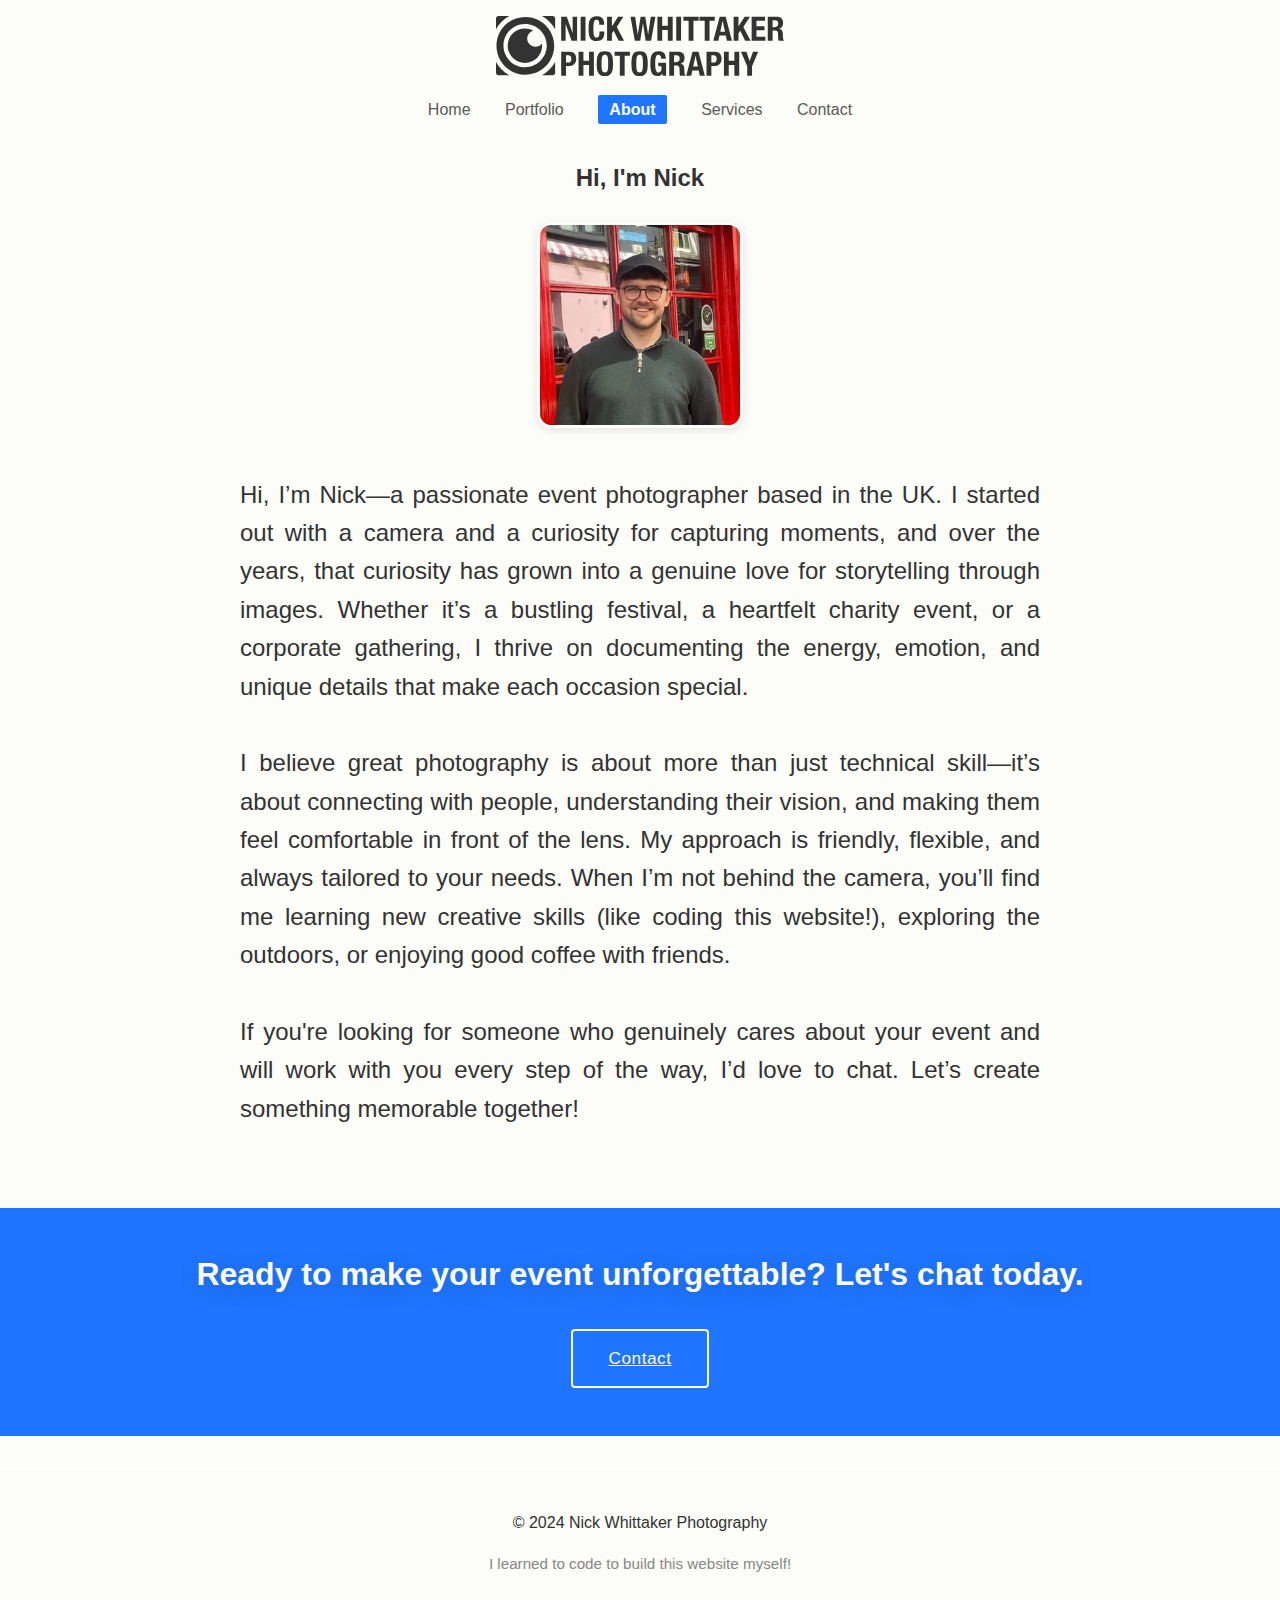
<file: about.html>
<!DOCTYPE html>
<html lang="en">
<head>
    <meta charset="UTF-8">
    <meta name="viewport" content="width=device-width, initial-scale=1.0">
    <title>About | Nick Whittaker Photography</title>
    <link href="https://fonts.googleapis.com/css2?family=Montserrat:wght@400;500;700&display=swap" rel="stylesheet">
    <link rel="stylesheet" href="styles.css">
</head>
<body>
    <header>
        <a href="index.html">
            <img src="images/NWP-logo.svg" alt="Nick Whittaker Photography" class="logo">
        </a>

        <button class="dropdown-toggle" aria-label="Open navigation" aria-expanded="false">&#9660;</button>


        <nav>
            <a href="index.html" class="nav-link">Home</a>
            <a href="portfolio.html" class="nav-link">Portfolio</a>
            <a href="about.html" class="nav-link">About</a>
            <a href="services.html" class="nav-link">Services</a>
            <a href="contact.html" class="nav-link">Contact</a>
        </nav>
    </header>

    <main>
        <h2 class="page-title">Hi, I'm Nick</h2>
        <img src="images/myself.png" alt="Nick Whittaker" class="profile-photo">
        <p class="about-text">
            Hi, I’m Nick—a passionate event photographer based in the UK. I started out with a camera and a curiosity for capturing moments, and over the years, that curiosity has grown into a genuine love for storytelling through images. Whether it’s a bustling festival, a heartfelt charity event, or a corporate gathering, I thrive on documenting the energy, emotion, and unique details that make each occasion special.
        </br>
        </br>
            I believe great photography is about more than just technical skill—it’s about connecting with people, understanding their vision, and making them feel comfortable in front of the lens. My approach is friendly, flexible, and always tailored to your needs. When I’m not behind the camera, you’ll find me learning new creative skills (like coding this website!), exploring the outdoors, or enjoying good coffee with friends.
        </br>
        </br>
            If you're looking for someone who genuinely cares about your event and will work with you every step of the way, I’d love to chat. Let’s create something memorable together!
        </p>

        <section class="cta-section about-cta">
            <h2>Ready to make your event unforgettable? Let's chat today.</h2>
            <a href="contact.html" class="cta-btn">Contact</a>
        </section>
    </main>

    <footer>
        <p>&copy; 2024 Nick Whittaker Photography</p>
        <p class="footer-note">
            I learned to code to build this website myself!
        </p>
    </footer>

    <script src="script.js"></script>

</body>
</html>
</file>
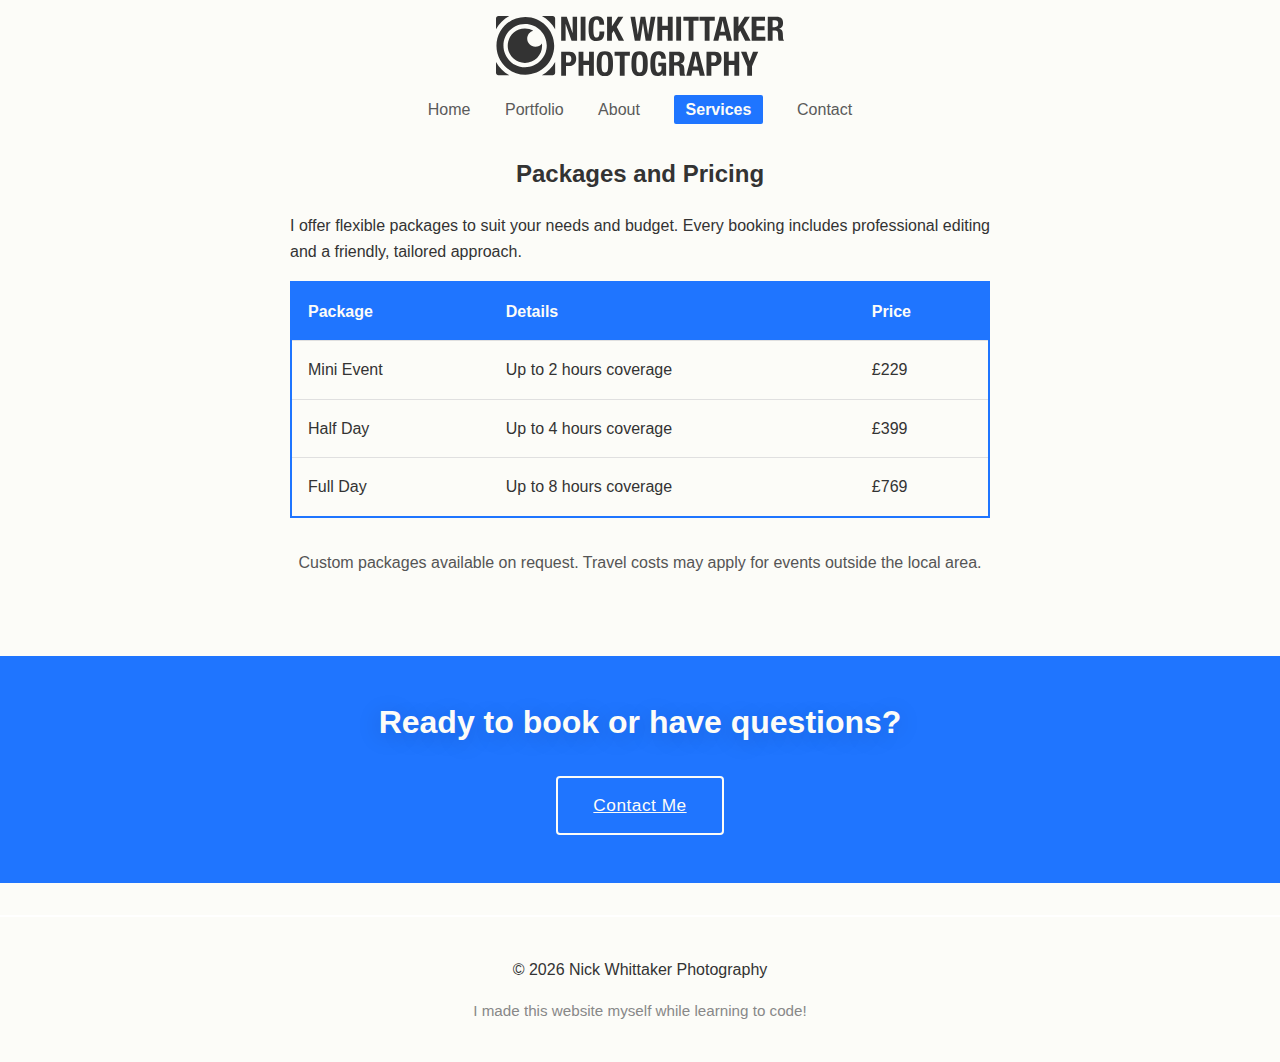
<file: services.html>
<!DOCTYPE html>
<html lang="en">
<head>
    <meta charset="UTF-8">
    <meta name="viewport" content="width=device-width, initial-scale=1.0">
    <title>Services & Pricing | Nick Whittaker Photography</title>
    <link rel="stylesheet" href="styles.css">
</head>
<body>
    <header>
        <a href="index.html">
            <img src="images/NWP-logo.svg" alt="Nick Whittaker Photography" class="logo">
        </a>
        
        <button class="dropdown-toggle" aria-label="Open navigation" aria-expanded="false">&#9660;</button>


        <nav>
            <a href="index.html">Home</a>
            <a href="portfolio.html">Portfolio</a>
            <a href="about.html">About</a>
            <a href="services.html" class="active">Services</a>
            <a href="contact.html">Contact</a>
        </nav>
    </header>
    <main>
        <section class="about-brief-portfolio">
            <div class="about-brief-inner">
                <h2 style="text-align: center;">Packages and Pricing</h2>
                <p>I offer flexible packages to suit your needs and budget. Every booking includes professional editing and a friendly, tailored approach.</p>
            </div>
        </section>
        <section>
            <div style="max-width:700px; margin:1rem auto; ">
                <table style="width:100%; border-collapse:collapse; ">
                    <thead>
                        <tr style="background:#f9f9f9;">
                            <th style="padding:1rem; border-bottom:1px solid #e0e0e0; text-align:left; color: #FCFCF8;">Package</th>
                            <th style="padding:1rem; border-bottom:1px solid #e0e0e0; text-align:left; color: #FCFCF8;">Details</th>
                            <th style="padding:1rem; border-bottom:1px solid #e0e0e0; text-align:left; color: #FCFCF8;">Price</th>
                        </tr>
                    </thead>
                    <tbody>
                        <tr>
                            <td style="padding:1rem; border-bottom:1px solid #e0e0e0;">Mini Event</td>
                            <td style="padding:1rem; border-bottom:1px solid #e0e0e0;">Up to 2 hours coverage</td>
                            <td style="padding:1rem; border-bottom:1px solid #e0e0e0;">£229</td>
                        </tr>
                        <tr>
                            <td style="padding:1rem; border-bottom:1px solid #e0e0e0;">Half Day</td>
                            <td style="padding:1rem; border-bottom:1px solid #e0e0e0;">Up to 4 hours coverage</td>
                            <td style="padding:1rem; border-bottom:1px solid #e0e0e0;">£399</td>
                        </tr>
                        <tr>
                            <td style="padding:1rem; border-bottom:1px solid #e0e0e0;">Full Day</td>
                            <td style="padding:1rem; border-bottom:1px solid #e0e0e0;">Up to 8 hours coverage</td>
                            <td style="padding:1rem; border-bottom:1px solid #e0e0e0;">£769</td>
                        </tr>
                    </tbody>
                </table>
                <p style="margin-top:2rem; margin-bottom: 5rem; text-align: center; color:#555;">Custom packages available on request. Travel costs may apply for events outside the local area.</p>
            </div>
        </section>
        <section class="cta-section">
            <h2>Ready to book or have questions?</h2>
            <a href="contact.html" class="cta-btn">Contact Me</a>
        </section>
    </main>
    <footer>
        <p>&copy; <span id="year"></span> Nick Whittaker Photography</p>

        <script>
        document.getElementById("year").textContent = new Date().getFullYear();
        </script>
        <p class="footer-note">I made this website myself while learning to code!</p>
    </footer>
    <script src="script.js"></script>
</body>
</html>
</file>
<file: styles.css>
:root {
  /* Color Variables */
  --primary-color: #333333;       /* Main brand color (black) */
  --secondary-color: #5a5a5a;     /* Secondary color (dark gray) */
  --accent-color: rgb(255, 255, 255);        /* Accent color (dark-gold) */
  --dark-accent-color: rgb(205, 202, 178);        /* Accent color (dark-gold) */
  --dark-gold: #1f75ff;
  --text-color: #333333;          /* Default text color */
  --light-text: #1f75ffc5;          /* Light text (for dark backgrounds) */
  --lightest-text: #fcfcf8;
  --background: #fcfcf8;          /* Page background */
  --card-bg: #fcfcf8;            /* Card/form backgrounds */
  /*--border-color: #dddddd;        Borders and subtle lines */
  --shadow-color: rgba(0, 0, 0, 0.1); /* Shadow opacity */
}

/* General Styles */
body {
  font-family:  Helvetica, sans-serif;
  margin: 0;
  line-height: 1.6;
  color: var(--text-color);
  background: var(--background);
}

/* Logo Styles */
.logo {
  height: 60px; /* Adjust as needed */
  width: auto;
  margin: 0 auto;
  display: block;
}



header {
  background: var(--card-bg);
  padding: 1rem;
  text-align: center;
  margin-bottom: 0;
  padding-bottom: 0.5rem;
  border-bottom: 1px solid var(--border-color);
}

h1 {
  font-size: 2rem;
  margin: 0;
  color: var(--primary-color);
}

h2 {
  color: var(--primary-color);
}

nav {
  margin-top: 1rem;
}

nav a {
  margin: 0 15px;
  text-decoration: none;
  color: var(--secondary-color);
  font-weight: 500;
  transition: color 0.4s ease;
  display: inline-flex;
  align-items: center;
  height: 2.2em;
  line-height: 2.2em;
  /* Ensures vertical centering for all nav links */
}

/* Active nav link styling */
nav a.active {
  color: var(--lightest-text);
  background: var(--dark-gold);
  border-radius: 2px;
  padding: 0 0.7em;
  font-weight: 700;
  transition: background 0.2s, color 0.2s;
  height: 1.4em;
  line-height: 2.2em;
  display: inline-flex;
  align-items: center;
  /* Remove vertical padding for perfect centering */
}

nav a:hover {
  color: var(--light-text);
}


/* Making nav text white when  clicked */
nav a:active {
  color: rgb(221, 221, 221);
}


main {
  max-width: 1200px;
  margin: 0.5rem auto !important;
  padding: 0 1rem;
}

/* Hero Section */
.hero {
  position: relative;
  width: 100vw;
  left: 50%;
  right: 50%;
  margin-left: -50vw;
  margin-right: -50vw;
  height: 70vh;
  min-height: 400px;
  max-height: 80vh;
  display: flex;
  align-items: center;
  justify-content: center;
  text-align: center;
  overflow: hidden;
  color: var(--lightest-text);
  background: none;
  padding: 0;
  margin-top: 0 !important;
  border-top: none !important;
}

.hero-carousel-bg {
  position: absolute;
  top: 0; left: 0; width: 100vw; height: 100%;
  z-index: 1;
  pointer-events: none;
  margin: 0;
  padding: 0;
}

.hero-carousel-bg .carousel-overlay {
  position: absolute;
  top: 0; left: 0; width: 100%; height: 100%;
  background: rgba(0,0,0,0.7); /* Adjust for more/less darkness */
  z-index: 3;
  pointer-events: none;
}

.hero-carousel-bg .carousel,
.hero-carousel-bg .carousel-container,
.hero-carousel-bg .carousel-images,
.hero-carousel-bg .carousel-image {
  margin: 0 !important;
  padding: 0 !important;
  width: 100vw !important;
  height: 100% !important;
  max-width: none !important;
  min-width: 0 !important;
  min-height: 0 !important;
  aspect-ratio: unset !important;
  box-sizing: border-box;
}

.carousel {
  margin: 0 !important;
  padding: 0 !important;
  background: none !important;
  box-shadow: none !important;
}

.hero-content {
  position: relative;
  z-index: 2;
  width: 100%;
  display: flex;
  flex-direction: column;
  align-items: center;
  justify-content: center;
  gap: 2.5rem;
  height: 100%;
}

.hero h2 {
  color: #fff;
  font-size: 4rem;
  margin: 0;
  margin-top: 2rem;
  text-shadow: 0 4px 24px rgba(0,0,0,0.85);
  letter-spacing: 1.5px;
}

.hero p {
  color: var(--accent-color);
  font-size: 2.2rem;
  font-weight: 400;
  margin: 0;
  text-shadow: 0 2px 12px rgba(0,0,0,0.45);
}

.hero .buttons a {
  display: inline-block;
  background: var(--dark-gold);
  color: var(--lightest-text);
  border: 2px solid var(--dark-gold);
  font-size: 1.08rem;
  font-weight: 900;
  padding: 0.85rem 1rem;
  border-radius: 2px;
  transition: background 0.2s, color 0.2s, border-color 0.2s;
  cursor: pointer;
  letter-spacing: 0.5px;
  box-sizing: border-box;
  /* Override previous width for consistency with CTA */
  width: auto;
  min-width: 130px;
  box-shadow: 0 4px 24px rgba(0, 0, 0, 0.85);


}

.hero .buttons a:hover {
  background: transparent;
  color: #fff;
  border-color: var(--dark-gold);
}

/* Buttons */
.buttons {
  display: flex;        /* Align buttons horizontally */
  gap: 1rem;           /* Space between buttons */
  justify-content: center; /* Center the buttons */
}

.buttons a {
  color: var(--dark-gold);
  border: 1px solid var(--dark-gold); /* Combined border properties */
  padding: 0.7rem 0.5rem;
  text-decoration: none;
  border-radius: 2px;   /* Optional rounded corners */
  transition: all 0.3s ease;
  width: 130px;
}

.buttons a:hover {
  background: #bbb38d28; /* Light red background on hover */
}

.page-title {
  font-size: 1.5rem;
  color: var(--primary-color);
  text-align: center;
  margin: 1.5rem 0;
  font-weight: 700;
}

.page-desc {
  font-size: 1.2rem;
  color: var(--primary-color);
  text-align: center;
  margin-bottom: 2rem;
}
/* Gallery Section */
.gallery {
  display: grid;
  grid-template-columns: repeat(auto-fill, minmax(300px, 1fr));
  gap: 1rem;
  margin-top: 2rem;
  margin-bottom: 4rem;;
}

.gallery img {
  width: 100%;
  height: 300px;
  object-fit: cover;
  border-radius: 2px;
  box-shadow: 0 2px 4px var(--shadow-color);
  transition: transform 0.3s;
  background: var(--card-bg);
}

/* About Section */
.profile-photo {
  width: 200px;
  height: 200px;
  border-radius: 7%;
  object-fit: cover;
  display: block;
  margin: 1rem auto;
  box-shadow: 0 2px 8px var(--shadow-color);
  border: 3px solid var(--card-bg);
}

.about-text {
  max-width: 800px;
  margin: 2rem auto 4rem auto;
  padding: 1rem;
  font-size: 1.5rem;
  font-weight: 400;
  line-height: 1.6;
  color: var(--primary-color);
  text-align: justify;
}

/* About Brief Section - Centered, Modern, Readable */
.about-brief {
  width: 100%;
  margin: 0 auto 0rem auto;
  padding: 3rem 0 3rem 0;
  background: var(--card-bg);
  display: flex;
  justify-content: center;
  align-items: center;
}

.about-brief-services {
  width: 100%;
  margin: 0 auto 0rem auto;
 
  background: var(--card-bg);
  display: flex;
  justify-content: center;
  align-items: center;
}

.about-brief-inner {
  max-width: 700px;
  margin: 0 auto;
  text-align: justify;
}

.about-brief p {
  font-size: 1.5rem;
  color: var(--primary-color);
  margin: 0rem 0;
  line-height: 1.7;
  font-weight: 400;
}

.about-brief p strong {
  color: var(--dark-gold);
  font-weight: 700;
  letter-spacing: 0.5px;
}

@media (max-width: 700px) {
  .about-brief {
    padding: 2rem 0 0rem 0 !important;
  }

  .about-brief-inner {
    padding: 0rem 0.5rem;
  }
  .about-brief p {
    font-size: 1.05rem;
  }

  .about-text {
    font-size: 1.05rem;
    padding: 0 1rem;
  }

  .contact-page p {
    font-size: 1.05rem;
  }

  
}

/* Contact Form */
form {
  max-width: 500px;
  margin: 2rem auto;
  background: var(--card-bg);
  padding: 2rem;
  border-radius: 2px;
  box-shadow: 0 2px 8px var(--shadow-color);
  border: 1px solid var(--border-color);
}

button[type="submit"] {
  background: var(--dark-gold);
  color: var(--lightest-text);
  border: none;
  padding: 0.8rem 1.5rem;
  border-radius: 2px;
  cursor: pointer;
  transition: background 0.3s;
}

button[type="submit"]:hover {
  background: var(--secondary-color);
  color: var(--dark-gold);
}

/* Footer */
footer {
  text-align: center;
  padding: 1.5rem;
  background: var(--card-bg);
  margin-top: 2rem;
  border-top: 2px solid var(--accent-color);
  color: var(--primary-color);
}

.footer-note {
  font-size: 0.95rem;
  color: #888;
  margin-top: 0.5rem;
}

/* Contact Page Specific Styles */
.contact-page {
    max-width: 600px;
    margin: 2rem auto;
    padding: 0 1rem;
}



/* ===== Modern Contact Form Styles ===== */
form {
  max-width: 500px;
  margin: 2rem auto;
  background: var(--card-bg);
  padding: 2.5rem;
  border-radius: 8px;
  box-shadow: 0 4px 12px rgba(0, 0, 0, 0.08);
  border: 1px solid #e0e0e0;
}

.form-group {
  margin-bottom: 1rem;
}

.form-group label {
  display: block;
  margin-bottom: 0.8rem;
  font-weight: 600;
  color: #444;
  font-size: 0.95rem;
  letter-spacing: 0.3px;
}

.form-group input,
.form-group textarea {
  width: 100%;
  padding: 1rem;
  border: 1px solid #e0e0e0;
  border-radius: 6px;
  font-family: Helvetica, sans-serif;
  font-size: 1rem;
  box-sizing: border-box;
  background: #f9f9f9;
  transition: all 0.2s ease;
}

.form-group textarea {
  min-height: 150px;
  resize: vertical;
}

.form-group input:focus,
.form-group textarea:focus {
  outline: none;
  border-color: #999;
  background: #fff;
  box-shadow: 0 0 0 3px rgba(0, 0, 0, 0.05);
}

.submit-btn {
  display: block;
  width: 100%;
  padding: 1.1rem;
  margin-top: 1.5rem;
  background: #000;
  color: white;
  border: none;
  border-radius: 6px;
  font-size: 1rem;
  font-weight: 600;
  letter-spacing: 0.5px;
  cursor: pointer;
  transition: background 0.2s ease;
}

.submit-btn:hover {
  background: #333;
}

/* Status message styling */
#form-status {
  margin-top: 1.8rem;
  padding: 1rem;
  border-radius: 6px;
  text-align: center;
  font-size: 0.95rem;
}

/* Carousel Section - 4:3 Ratio, DSLR Showcase, Smoother Transition */
.carousel {
  margin: 3rem auto 2rem auto;
  max-width: 100vw;
  background: none;
  border-radius: 0;
  box-shadow: none;
  padding: 0;
  display: flex;
  flex-direction: column;
  align-items: center;
}

.carousel-container {
  position: relative;
  width: 90vw;
  max-width: 1400px;
  min-width: 320px;
  aspect-ratio: 4 / 3;
  display: flex;
  align-items: center;
  justify-content: center;
  background: none;
  box-shadow: none;
}

.carousel-images {
  width: 100%;
  height: 100%;
  overflow: hidden;
  display: flex;
  justify-content: center;
  align-items: center;
  background: none;
  position: relative;
}

.carousel-image {
  display: block;
  position: absolute;
  top: 0; left: 0; width: 100%; height: 100%;
  object-fit: cover;
  object-position: top center; /* Where the image focuses on when resized. */
  border-radius: 0;
  box-shadow: none;
  opacity: 0;
  transition: opacity 1s cubic-bezier(0.4,0,0.2,1);
  z-index: 1;
}

.carousel-image.active {
  opacity: 1;
  z-index: 2;
}

.carousel-btn {
  background: rgba(255,255,255,0.7);
  color: var(--primary-color);
  border: none;
  border-radius: 50%;
  width: 38px;
  height: 38px;
  font-size: 1.7rem;
  cursor: pointer;
  position: absolute;
  top: 50%;
  transform: translateY(-50%);
  z-index: 10;
  opacity: 0.7;
  transition: background 0.6s, opacity 0.2s;
  box-shadow: 0 2px 8px var(--shadow-color);
}

.carousel-btn:hover {
  background: var(--accent-color);
  color: #fff;
  opacity: 1;
}

.carousel-btn.prev {
  left: 10px;
}

.carousel-btn.next {
  right: 10px;
}

@media (max-width: 1400px) {
  .carousel-container, .carousel-image {
    max-width: 100vw;
  }
}
@media (max-width: 900px) {
  .carousel-container {
    aspect-ratio: 4 / 3;
  }
  .carousel-image {
    max-height: none;
  }
  .hero {
    height: 40vh;
    min-height: 220px;
  }
}
@media (max-width: 600px) {
  .carousel-container {
    aspect-ratio: 4 / 3;
  }
  .carousel-image {
    max-height: none;
  }
  .carousel-btn {
    width: 28px;
    height: 28px;
    font-size: 1.1rem;
    left: 2px;
    right: 2px;
  }
  .hero {
    height: 38vh;
    min-height: 160px;
    padding: 0 0.2rem;
  }
  .hero-content {
    gap: 1.2rem;
    padding: 0 0.5rem;
  }
  .hero h2 {
    font-size: 2.1rem;
    margin-top: 1.1rem;
    line-height: 1.15;
    word-break: break-word;
  }
  .hero p {
    font-size: 1.25rem;
    margin: 0.7rem 0 0.3rem 0;
    line-height: 1.4;
  }
  .hero .buttons {
    flex-direction: row;
    gap: 0.7rem;
    width: 100%;
    align-items: center;
    justify-content: center;
  }
  .hero .buttons a {
    width: 44vw;
    max-width: 180px;
    font-size: 1rem;
    padding: 0.7rem 0.2rem;
  }
}
@media (max-width: 900px) and (min-width: 581px) {
  .hero {
    height: 48vh;
    min-height: 220px;
    padding: 0 1.2rem;
  }
  .hero-content {
    gap: 1.5rem;
    padding: 0 1.2rem;
  }
  .hero h2 {
    font-size: 2.7rem;
    margin-top: 1.2rem;
    line-height: 1.15;
    word-break: break-word;
  }
  .hero p {
    font-size: 1.45rem;
    margin: 0.7rem 0 0.3rem 0;
    line-height: 1.4;
  }
  .hero .buttons {
    flex-direction: row;
    gap: 1.1rem;
    width: 100%;
    align-items: center;
    justify-content: center;
  }
  .hero .buttons a {
    width: 38vw;
    max-width: 210px;
    font-size: 1.08rem;
    padding: 0.8rem 0.2rem;
  }
}

/* Guarantees Section - Modern 2x2 Grid, Large Title, Numbered Items */
.guarantees {
  width: 100%;
  background: #fcfcf8;
  padding: 0 0 3rem 0;
  margin: 0 auto 2.5rem auto;
}

.guarantees-title {
  font-size: 3.2rem;
  font-weight: 800;
  color: var(--primary-color);
  margin: 0 0 2.5rem 0;
  text-align: left;
  padding-left: 2.5vw;
  letter-spacing: -1px;
  text-shadow: 0 4px 24px rgba(0,0,0,0.2);

}

.guarantees-grid {
  display: grid;
  grid-template-columns: 1fr 1fr;
  gap: 3.5rem 2.5rem;
  max-width: 1100px;
  margin: 0 auto;
  padding: 0 2vw;
}

.guarantee-item {
  display: flex;
  flex-direction: column;
  align-items: flex-start;
  background: none;
  padding: 0;
}

.guarantee-number {
  display: inline-flex;
  align-items: center;
  justify-content: center;
  min-width: 2.5em;
  height: 1.5em;
  font-size: 1.2em;
  font-weight: 700;
  color: var(--lightest-text);
  background: var(--dark-gold);
  border: 2px solid var(--dark-gold);
  border-radius: 3px;
  margin-bottom: 0.5rem;
  margin-right: 1rem;
  opacity: 1;
  box-shadow: 0 2px 8px var(--shadow-color);
  transition: background 0.2s, color 0.2s, border 0.2s;
  padding: 0 0.1em;
  font-family: inherit;
}

.guarantee-item h3 {
  font-size: 2rem;
  font-weight: 600;
  color: var(--primary-color);
  margin: 0 0 1.1rem 0;
  text-shadow: 0 4px 24px rgba(0,0,0,0.2);
}

.guarantee-item p {
  font-size: 1.13rem;
  color: var(--primary-color);
  margin: 0;
  line-height: 1.7;
  opacity: 0.85;
  text-align: justify;
}

@media (max-width: 900px) {
  .guarantees-title {
    font-size: 2.1rem;
    padding-left: 0;
    text-align: center;
    padding-left: 1vw;
    padding-top: 2rem;;
  }
  .guarantees-grid {
    grid-template-columns: 1fr;
    gap: 2.2rem 0;
    padding: 0 1vw;
    max-width: 1100px;
  }
  .guarantee-item {
    max-width: 520px;
    margin-left: auto;
    margin-right: auto;
    width: 100%;
  }
  .guarantee-item h3 {
    font-size: 1.3rem;
  }
  .guarantee-number {
    font-size: 1.2em;
    min-width: 2em;
    height: 2em;
    margin-right: 0.7rem;
  }
}

/* Call to Action Section - After Guarantees */
.cta-section {
  position: relative;
  width: 100vw;
  left: 50%;
  right: 50%;
  margin-left: -50vw;
  margin-right: -50vw;
  background: var(--dark-gold); /* Soft, warm off-white for contrast */
  padding: 3rem 0 3rem 0;
  display: flex;
  flex-direction: column;
  align-items: center;
  justify-content: center;
  text-align: center;
  box-sizing: border-box;
  
}

.portfolio-cta .about-cta {
  margin-top: 3rem;
  font-size: 1.5rem;
}

.cta-section h2 {
  color: var(--lightest-text);
  font-size: 2rem;
  font-weight: 800;
  margin: 0 0 2.2rem 0;
  line-height: 1.18;
  text-shadow: 0 4px 24px rgba(0,0,0,0.2);

}

.cta-section .cta-btn {
  display: inline-block;
  background: transparent;
  color: var(--lightest-text);
  border: 2px solid var(--lightest-text);
  font-size: 1.08rem;
  font-weight: 500;
  padding: 0.85rem 2.2rem;
  border-radius: 4px;
  transition: background 0.2s, color 0.2s, border-color 0.2s;
  cursor: pointer;
  letter-spacing: 0.5px;
}

.cta-section .cta-btn:hover {
  background: var(--lightest-text);
  
  border-color: var(--lightest-text);
}

/* Add a splash of accent color to headings, table header, and CTA button */


th {
  background: var(--dark-gold);
  color: var(--primary-color);
}

.cta-btn {
  background: var(--dark-gold);
  color: var(--primary-color);
  border: 2px solid var(--dark-gold);
}

.cta-btn:hover {
  background: var(--primary-color);
  color: var(--dark-gold);
  border-color: var(--primary-color);
}

/* Optionally, add a subtle accent border to the table */
table {
  border: 2px solid var(--dark-gold);
}

@media (max-width: 700px) {
  .cta-section {
    padding: 2.5rem 0 2.5rem 0;
  }
  .cta-section h2 {
    font-size: 1.3rem;
    margin-bottom: 1.2rem;
  }
  .cta-section .cta-btn {
    font-size: 0.98rem;
    padding: 0.7rem 1.2rem;
  }
}

/* --- Accessibility & Polish Improvements --- */

/* 1. Navigation Highlighting: Ensure .active is visually distinct */
nav a.active {
  color: var(--lightest-text);
  background: var(--dark-gold);
  border-radius: 2px;
  padding: 0.2em 0.7em;
  font-weight: 700;
  transition: background 0.2s, color 0.2s;
}

/* 2. Button & Link Focus States for Accessibility */
.hero .buttons a:focus,
.cta-section .cta-btn:focus,
.buttons a:focus,
nav a:focus {
  outline: 2.5px solid var(--accent-color);
  outline-offset: 2px;
  box-shadow: 0 0 0 3px rgba(236,239,219,0.25);
  z-index: 2;
}

/* 3. Smooth Scrolling for Anchor Links */
html {
  scroll-behavior: smooth;
}



/* 5. Responsive Font for Headings (optional, for polish) */
@media (max-width: 500px) {
  .hero h2, .guarantees-title, .cta-section h2 {
    font-size: 2rem !important;
  }
}

/* =====================
   Hamburger Menu (Mobile Nav)
   ===================== */
.hamburger {
  display: none;
  position: absolute;
  right: 1.2rem;
  top: 1.2rem;
  width: 38px;
  height: 38px;
  background: none;
  border: none;
  z-index: 1001;
  cursor: pointer;
  flex-direction: column;
  justify-content: center;
  align-items: center;
}
.hamburger span {
  display: block;
  width: 28px;
  height: 4px;
  margin: 4px 0;
  background: var(--primary-color);
  border-radius: 2px;
  transition: 0.3s;
}

@media (max-width: 700px) {
  nav {
    position: absolute;
    top: 90%;
    right: 0;
    left: 0;
    width: 100vw;
    max-width: none;
    min-width: 0;
    height: auto;
    background: #FCFCF9;
    /* box-shadow: 0 8px 24px rgba(0,0,0,0.18); */
    transform: none;
    transition: max-height 0.3s cubic-bezier(.77,0,.18,1);
    z-index: 1001;
    display: none;
    flex-direction: column;
    align-items: flex-start;
    padding: 0.5rem 1.5rem 1.5rem 1.5rem;
  }
  nav.open {
    display: flex;
  }
  nav a {
    margin: 0 0 1.2rem 0;
    font-size: 1.2rem;
    height: auto;
    line-height: 1.5;
    display: block;
    color: #000000;
  }
  .dropdown-toggle {
    display: flex !important;
    pointer-events: auto;
    align-items: center;
    background: none;
    border: none;
    color: var(--primary-color);
    font-size: 2rem;
    position: absolute;
    right: 1.2rem;
    top: 1.5rem;
    z-index: 1002;
    cursor: pointer;
    padding: 0 0.5rem;
    transition: color 0.2s;
  }
  .dropdown-toggle.open {
    color: var(--primary-color);
    transform: rotate(180deg);
  }
  .hamburger { display: none !important; }
  header {
    position: relative;
    padding-right: 54px;
  }
}

@media (min-width: 701px) {
  .dropdown-toggle {
    display: none !important;
    pointer-events: none;
  }
}
</file>
